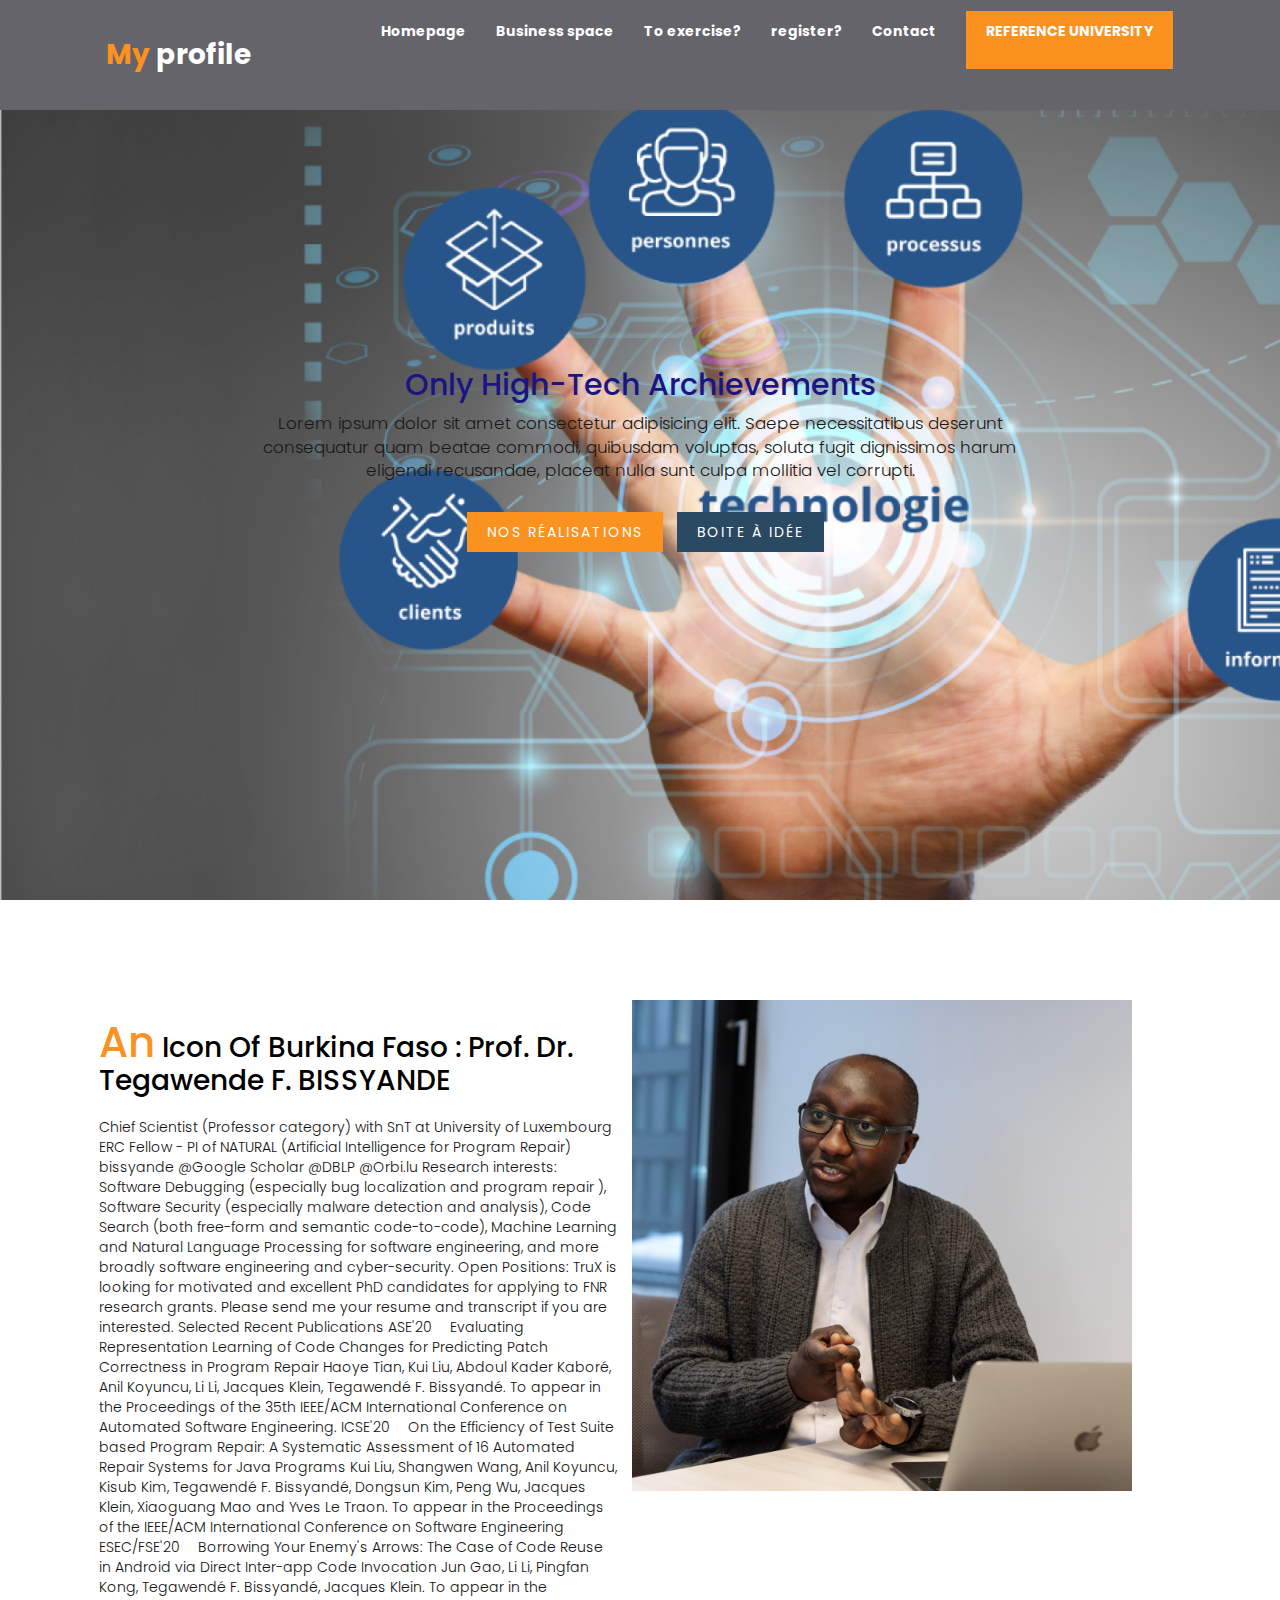
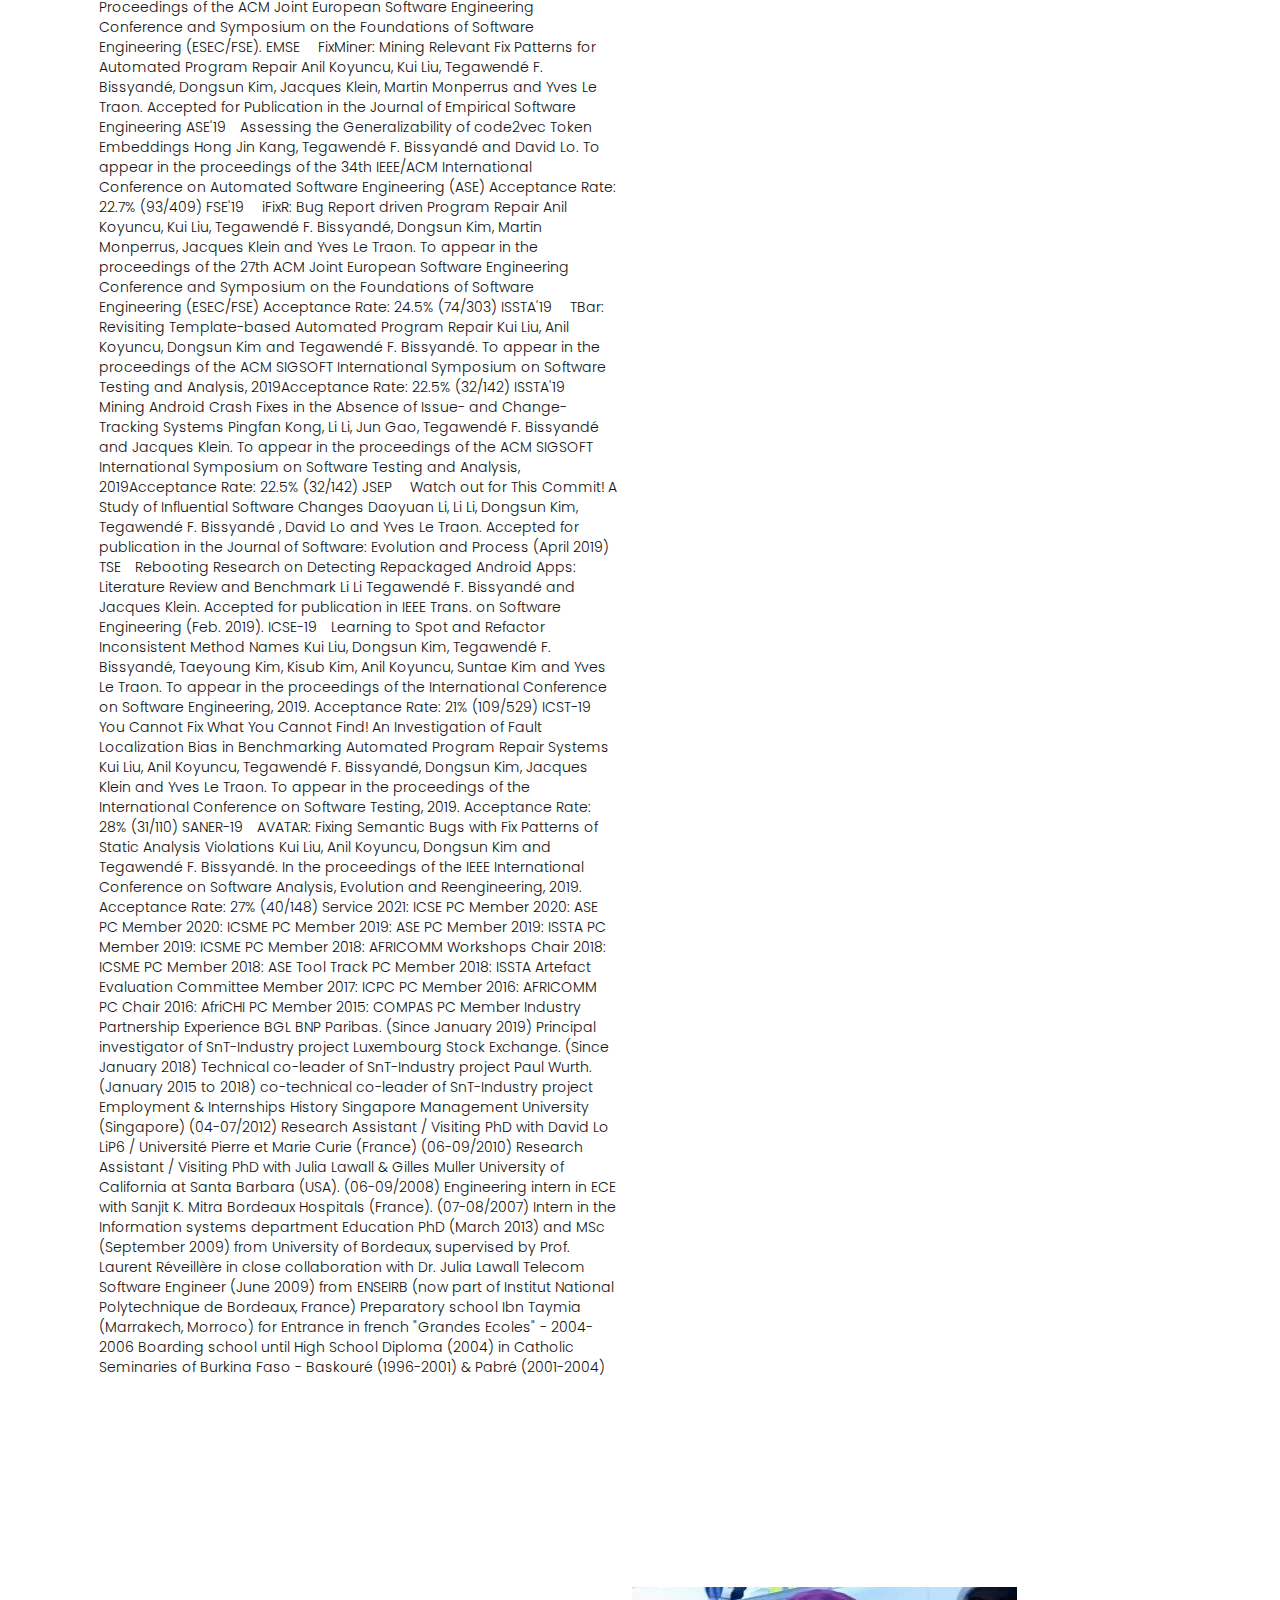
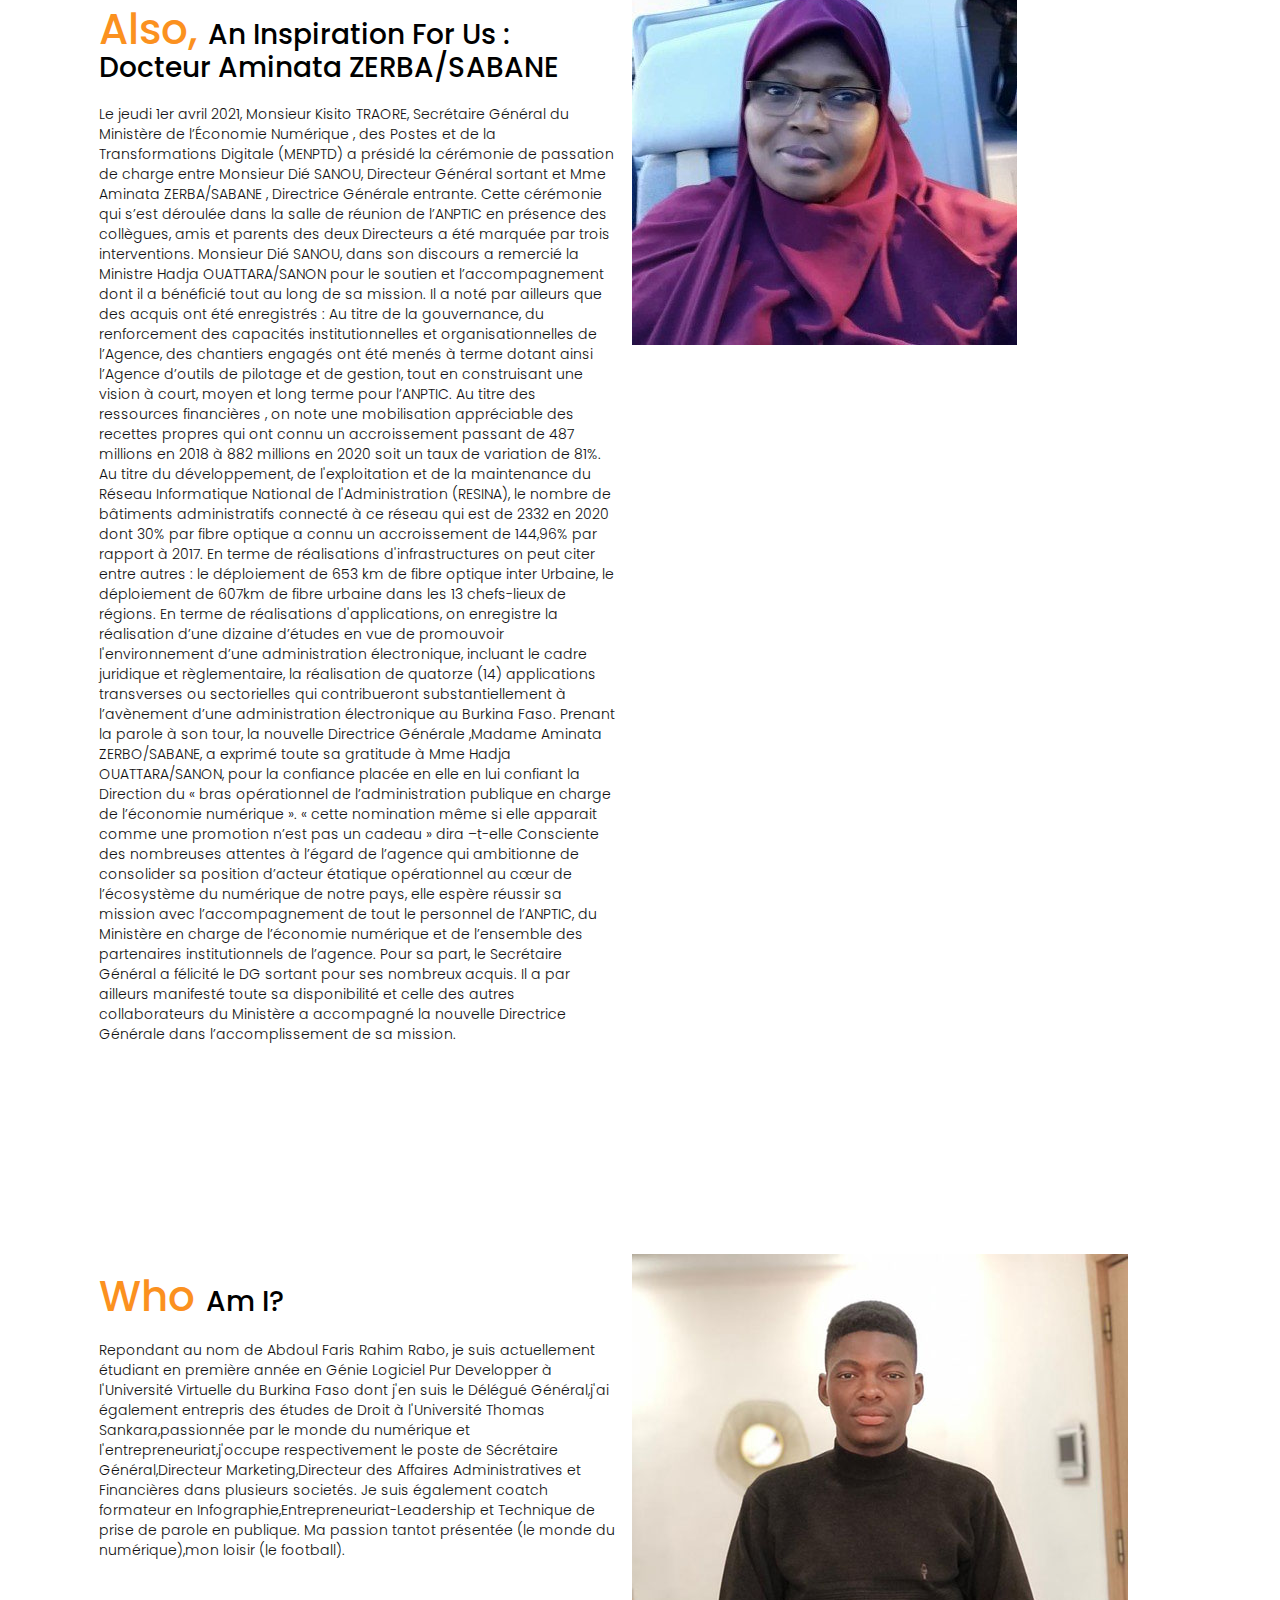
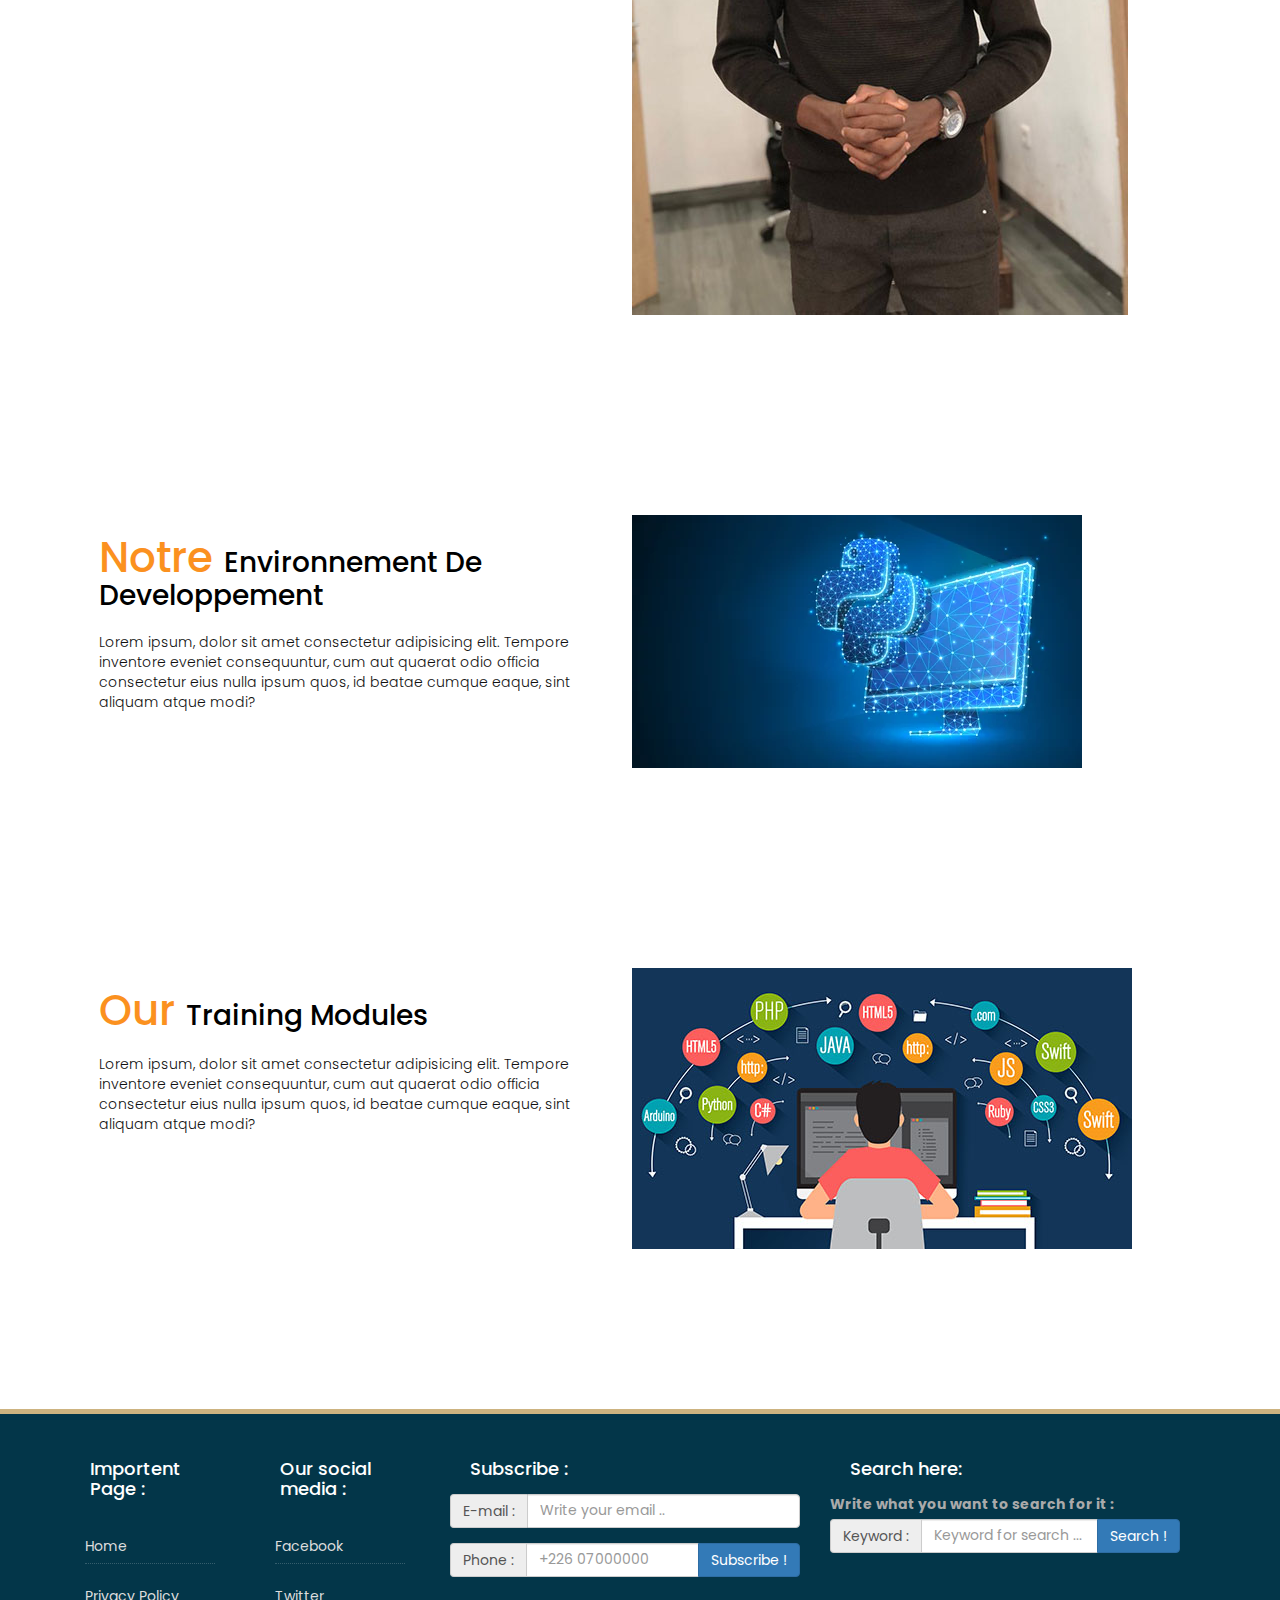
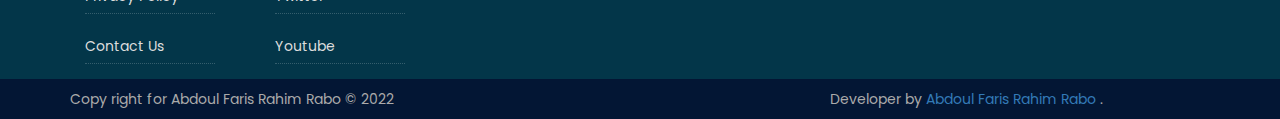
<file: index.html>
<!DOCTYPE html>
<html lang="en">
<head>

    <link href="//maxcdn.bootstrapcdn.com/bootstrap/3.3.0/css/bootstrap.min.css" rel="stylesheet" id="bootstrap-css">
<script src="//maxcdn.bootstrapcdn.com/bootstrap/3.3.0/js/bootstrap.min.js"></script>
<script src="//code.jquery.com/jquery-1.11.1.min.js"></script>
<!------ Include the above in your HEAD tag ---------->


    <meta charset="UTF-8">
    <meta http-equiv="X-UA-Compatible" content="IE=edge">
    <link rel="stylesheet" href="style.css">
    <link rel = "preconnect" href = "https://fonts.gstatic.com">
    <link rel="preconnect" href="https://fonts.gstatic.com">
    <link rel="preconnect" href="https://fonts.googleapis.com">
<link rel="preconnect" href="https://fonts.gstatic.com" crossorigin>
<link href="https://fonts.googleapis.com/css2?family=Lato&family=Poppins:ital,wght@0,300;0,400;0,500;0,600;1,700&display=swap" rel="stylesheet">
    
    <title>Bienvenu sur mon site</title>
</head>
<body>
    <!--<section class="page">-->
        <!--Barre de navigation-->
        <!--<nav>
            <div class="onglets">
                <a href="societé.html">Mes sociétés</a>
                <a href="https://business.facebook.com/">Créations</a>
                <a href="https://www.lecoindesentrepreneurs.fr/aide-pour-faire-business-plan/">Nous contacter</a>
                <a  href="CV.html">Mes infos</a>
            </div>
            <div class="buttons">
                <button class="login">Vous avez besoin d'une assistance?</button>
                <button class="register"><a href="inscription.php">S'enregistrer</a></button>
            </div>
        </nav>-->
        <!--Fin Barre de navigation-->

        <!--Herder-->
        <header>
            <a href="CV.html" class="logo"><span>My </span>profile</a>
            <ul class="navbar">
                <li><a href="index.html">Homepage</a></li>
                <li><a href="#">Business space</a></li>
                <li><a href="http://www.coursnet.com/2015/04/qcm-corrige-informatique-generale.html">To exercise?</a></li>
                <li><a href="inscription.html">register?</a></li>
                <!--<li><a href="#"></a>Espace business</li>-->
                <li><a href="#">Contact</a></li>
                <a href="https://uv.bf/" class="btn-reserve">Reference University</a>
            </ul>
        </header>
        <section class="banniere" id="banniere">
            <div class="contenu">
                <h2>Only high-tech archievements</h2>
                <p>Lorem ipsum dolor sit amet consectetur adipisicing elit. Saepe necessitatibus deserunt consequatur quam beatae commodi, quibusdam
                     voluptas, soluta fugit dignissimos harum eligendi recusandae, placeat nulla sunt culpa mollitia vel corrupti.</p>
                <a href="#" class="btn1">Nos réalisations</a>
                <a href="#" class="btn2">Boite à idée</a>
            </div>
        </section>
        <section class="apropos" id="apropos">
            <div class="row">
                <div class="col50">
                    <h2 class="titre-texte"><span>An</span> icon of Burkina Faso : Prof. Dr. Tegawende F. BISSYANDE</h2>
                    <p>Chief Scientist (Professor category) with SnT at University of Luxembourg
                      ERC Fellow - PI of NATURAL (Artificial Intelligence for Program Repair)
                      bissyande @Google Scholar @DBLP @Orbi.lu
                      
                      Research interests:
                      Software Debugging (especially bug localization and program repair ),
                      Software Security (especially malware detection and analysis),
                      Code Search (both free-form and semantic code-to-code),
                      Machine Learning and Natural Language Processing for software engineering,
                      and more broadly software engineering and cyber-security.
                      Open Positions: TruX is looking for motivated and excellent PhD candidates for applying to FNR research grants. Please send me your resume and transcript if you are interested.
                      Selected Recent Publications
                      ASE'20  Evaluating Representation Learning of Code Changes for Predicting Patch Correctness in Program Repair
                      Haoye Tian, Kui Liu, Abdoul Kader Kaboré, Anil Koyuncu, Li Li, Jacques Klein, Tegawendé F. Bissyandé. To appear in the Proceedings of the 35th IEEE/ACM International Conference on Automated Software Engineering.
                      
                      ICSE'20  On the Efficiency of Test Suite based Program Repair: A Systematic Assessment of 16 Automated Repair Systems for Java Programs
                      Kui Liu, Shangwen Wang, Anil Koyuncu, Kisub Kim, Tegawendé F. Bissyandé, Dongsun Kim, Peng Wu, Jacques Klein, Xiaoguang Mao and Yves Le Traon. To appear in the Proceedings of the IEEE/ACM International Conference on Software Engineering
                      
                      ESEC/FSE'20  Borrowing Your Enemy's Arrows: The Case of Code Reuse in Android via Direct Inter-app Code Invocation
                      Jun Gao, Li Li, Pingfan Kong, Tegawendé F. Bissyandé, Jacques Klein. To appear in the Proceedings of the ACM Joint European Software Engineering Conference and Symposium on the Foundations of Software Engineering (ESEC/FSE).
                      
                      EMSE  FixMiner: Mining Relevant Fix Patterns for Automated Program Repair
                      Anil Koyuncu, Kui Liu, Tegawendé F. Bissyandé, Dongsun Kim, Jacques Klein, Martin Monperrus and Yves Le Traon. Accepted for Publication in the Journal of Empirical Software Engineering
                      
                      ASE'19 Assessing the Generalizability of code2vec Token Embeddings
                      Hong Jin Kang, Tegawendé F. Bissyandé and David Lo. To appear in the proceedings of the 34th IEEE/ACM International Conference on Automated Software Engineering (ASE) Acceptance Rate: 22.7% (93/409)
                      
                      FSE'19  iFixR: Bug Report driven Program Repair
                      Anil Koyuncu, Kui Liu, Tegawendé F. Bissyandé, Dongsun Kim, Martin Monperrus, Jacques Klein and Yves Le Traon. To appear in the proceedings of the 27th ACM Joint European Software Engineering Conference and Symposium on the Foundations of Software Engineering (ESEC/FSE) Acceptance Rate: 24.5% (74/303)
                      
                      ISSTA'19  TBar: Revisiting Template-based Automated Program Repair
                      Kui Liu, Anil Koyuncu, Dongsun Kim and Tegawendé F. Bissyandé. To appear in the proceedings of the ACM SIGSOFT International Symposium on Software Testing and Analysis, 2019Acceptance Rate: 22.5% (32/142)
                      
                      ISSTA'19  Mining Android Crash Fixes in the Absence of Issue- and Change-Tracking Systems
                      Pingfan Kong, Li Li, Jun Gao, Tegawendé F. Bissyandé and Jacques Klein. To appear in the proceedings of the ACM SIGSOFT International Symposium on Software Testing and Analysis, 2019Acceptance Rate: 22.5% (32/142)
                      
                      JSEP  Watch out for This Commit! A Study of Influential Software Changes
                      Daoyuan Li, Li Li, Dongsun Kim, Tegawendé F. Bissyandé , David Lo and Yves Le Traon. Accepted for publication in the Journal of Software: Evolution and Process (April 2019)
                      
                      TSE Rebooting Research on Detecting Repackaged Android Apps: Literature Review and Benchmark
                      Li Li Tegawendé F. Bissyandé and Jacques Klein. Accepted for publication in IEEE Trans. on Software Engineering (Feb. 2019).
                      
                      ICSE-19 Learning to Spot and Refactor Inconsistent Method Names
                      Kui Liu, Dongsun Kim, Tegawendé F. Bissyandé, Taeyoung Kim, Kisub Kim, Anil Koyuncu, Suntae Kim and Yves Le Traon. To appear in the proceedings of the International Conference on Software Engineering, 2019. Acceptance Rate: 21% (109/529)
                      
                      ICST-19 You Cannot Fix What You Cannot Find! An Investigation of Fault Localization Bias in Benchmarking Automated Program Repair Systems
                      Kui Liu, Anil Koyuncu, Tegawendé F. Bissyandé, Dongsun Kim, Jacques Klein and Yves Le Traon. To appear in the proceedings of the International Conference on Software Testing, 2019. Acceptance Rate: 28% (31/110)
                      
                      SANER-19 AVATAR: Fixing Semantic Bugs with Fix Patterns of Static Analysis Violations
                      Kui Liu, Anil Koyuncu, Dongsun Kim and Tegawendé F. Bissyandé. In the proceedings of the IEEE International Conference on Software Analysis, Evolution and Reengineering, 2019. Acceptance Rate: 27% (40/148)
                      
                      Service
                      2021: ICSE PC Member
                      2020: ASE PC Member
                      2020: ICSME PC Member
                      2019: ASE PC Member
                      2019: ISSTA PC Member
                      2019: ICSME PC Member
                      2018: AFRICOMM Workshops Chair
                      2018: ICSME PC Member
                      2018: ASE Tool Track PC Member
                      2018: ISSTA Artefact Evaluation Committee Member
                      2017: ICPC PC Member
                      2016: AFRICOMM PC Chair
                      2016: AfriCHI PC Member
                      2015: COMPAS PC Member
                      Industry Partnership Experience
                      BGL BNP Paribas. (Since January 2019) Principal investigator of SnT-Industry project
                      Luxembourg Stock Exchange. (Since January 2018) Technical co-leader of SnT-Industry project
                      Paul Wurth. (January 2015 to 2018) co-technical co-leader of SnT-Industry project
                      Employment & Internships History
                      Singapore Management University (Singapore) (04-07/2012) Research Assistant / Visiting PhD with David Lo
                      LiP6 / Université Pierre et Marie Curie (France) (06-09/2010) Research Assistant / Visiting PhD with Julia Lawall & Gilles Muller
                      University of California at Santa Barbara (USA). (06-09/2008) Engineering intern in ECE with Sanjit K. Mitra
                      Bordeaux Hospitals (France). (07-08/2007) Intern in the Information systems department
                      Education
                      PhD (March 2013) and MSc (September 2009) from University of Bordeaux, supervised by Prof. Laurent Réveillère in close collaboration with Dr. Julia Lawall
                      Telecom Software Engineer (June 2009) from ENSEIRB (now part of Institut National Polytechnique de Bordeaux, France)
                      Preparatory school Ibn Taymia (Marrakech, Morroco) for Entrance in french "Grandes Ecoles" - 2004-2006
                      Boarding school until High School Diploma (2004) in Catholic Seminaries of Burkina Faso - Baskouré (1996-2001) & Pabré (2001-2004)
                    </p>
                </div>
                <div class="col50">
                    <div class="img">
                        <img src="./bissyande4.png" alt="image">
                    </div>
                </div>
            </div>

        </section>
        <section class="apropos" id="apropos">
            <div class="row">
                <div class="col50">
                    <h2 class="titre-texte"><span>Also,  </span>an inspiration for us : Docteur Aminata ZERBA/SABANE</h2>
                    <p>Le jeudi 1er avril 2021, Monsieur Kisito TRAORE, Secrétaire Général du Ministère de l’Économie Numérique , des Postes et de la Transformations Digitale (MENPTD) a présidé la cérémonie de passation de charge entre Monsieur Dié SANOU, Directeur Général sortant et Mme Aminata ZERBA/SABANE , Directrice Générale entrante.

                      Cette cérémonie qui s’est déroulée dans la salle de réunion de l’ANPTIC en présence des collègues, amis et parents des deux Directeurs a été marquée par trois interventions.
                      Monsieur Dié SANOU, dans son discours a remercié la Ministre Hadja OUATTARA/SANON pour le soutien et l’accompagnement dont il a bénéficié tout au long de sa mission.
                      Il a noté par ailleurs que des acquis ont été enregistrés :
                      
                      Au titre de la gouvernance, du renforcement des capacités institutionnelles et organisationnelles de l’Agence, des chantiers engagés ont été menés à terme dotant ainsi l’Agence d’outils de pilotage et de gestion, tout en construisant une vision à court, moyen et long terme pour l’ANPTIC.
                      
                      Au titre des ressources financières , on note une mobilisation appréciable des recettes propres qui ont connu un accroissement passant de 487 millions en 2018 à 882 millions en 2020 soit un taux de variation de 81%.
                      
                      Au titre du développement, de l'exploitation et de la maintenance du Réseau Informatique National de l'Administration (RESINA), le nombre de bâtiments administratifs connecté à ce réseau qui est de 2332 en 2020 dont 30% par fibre optique a connu un accroissement de 144,96% par rapport à 2017.
                      
                      En terme de réalisations d'infrastructures on peut citer entre autres :
                      le déploiement de 653 km de fibre optique inter Urbaine, le déploiement de 607km de fibre urbaine dans les 13 chefs-lieux de régions.
                      
                      En terme de réalisations d'applications, on enregistre la réalisation d’une dizaine d’études en vue de promouvoir l'environnement d’une administration électronique, incluant le cadre juridique et règlementaire, la réalisation de quatorze (14) applications transverses ou sectorielles qui contribueront substantiellement à l’avènement d’une administration électronique au Burkina Faso.
                      
                      Prenant la parole à son tour, la nouvelle Directrice Générale ,Madame Aminata ZERBO/SABANE, a exprimé toute sa gratitude à Mme Hadja OUATTARA/SANON, pour la confiance placée en elle en lui confiant la Direction du « bras opérationnel de l’administration publique en charge de l’économie numérique ».
                      « cette nomination même si elle apparait comme une promotion n’est pas un cadeau » dira –t-elle
                      Consciente des nombreuses attentes à l’égard de l’agence qui ambitionne de consolider sa position d’acteur étatique opérationnel au cœur de l’écosystème du numérique de notre pays, elle espère réussir sa mission avec l’accompagnement de tout le personnel de l’ANPTIC, du Ministère en charge de l’économie numérique et de l’ensemble des partenaires institutionnels de l’agence.
                      
                      Pour sa part, le Secrétaire Général a félicité le DG sortant pour ses nombreux acquis.
                      Il a par ailleurs manifesté toute sa disponibilité et celle des autres collaborateurs du Ministère a accompagné la nouvelle Directrice Générale dans l’accomplissement de sa mission.
                    </p>
                </div>
                <div class="col50">
                    <div class="img">
                        <img src="./sabané.jpg" alt="image">
                    </div>
                </div>
            </div>
        </section>

        <section class="apropos" id="apropos">
          <div class="row">
              <div class="col50">
                  <h2 class="titre-texte"><span>who  </span>am i?</h2>
                  <p>Repondant au nom de Abdoul Faris Rahim Rabo, je suis actuellement étudiant en première année 
                    en Génie Logiciel Pur Developper à l'Université Virtuelle du Burkina Faso dont j'en suis le Délégué Général,j'ai également entrepris des études de Droit à l'Université Thomas Sankara,passionnée par le monde du numérique 
                    et l'entrepreneuriat,j'occupe respectivement le poste de Sécrétaire Général,Directeur Marketing,Directeur des
                    Affaires Administratives et Financières dans plusieurs societés.
                    Je suis également coatch formateur en Infographie,Entrepreneuriat-Leadership et Technique de prise de
                    parole en publique.

                    Ma passion tantot présentée (le monde du numérique),mon loisir (le football).
                  </p>
              </div>
              <div class="col50">
                  <div class="img">
                      <img src="./faris1.jpg" alt="image">
                  </div>
              </div>
          </div>
      </section>

        <section class="apropos" id="apropos">
          <div class="row">
              <div class="col50">
                  <h2 class="titre-texte"><span>Notre  </span>environnement de developpement</h2>
                  <p>Lorem ipsum, dolor sit amet consectetur adipisicing elit.
                       Tempore inventore eveniet consequuntur, cum aut quaerat
                        odio officia consectetur eius nulla ipsum quos, id 
                        beatae cumque eaque, sint aliquam atque modi?
                  </p>
              </div>
              <div class="col50">
                  <div class="img">
                      <img src="./IMG4.jpg" alt="image">
                  </div>
              </div>
          </div>
      </section>

      <section class="apropos" id="apropos">
        <div class="row">
            <div class="col50">
                <h2 class="titre-texte"><span>our  </span>training modules</h2>
                <p>Lorem ipsum, dolor sit amet consectetur adipisicing elit.
                     Tempore inventore eveniet consequuntur, cum aut quaerat
                      odio officia consectetur eius nulla ipsum quos, id 
                      beatae cumque eaque, sint aliquam atque modi?
                </p>
            </div>
            <div class="col50">
                <div class="img">
                    <img src="./raw1.jpg" alt="image">
                </div>
            </div>
        </div>
    </section>

     <!--   <footer>

            <div class="contenu-footer">

                 <div class="bloc footer-services">
                     <h3>services</h3>
                     <ul class="liste-services">
                         <li><a href="#">Hebergement sites</a></li>
                         <li><a href="#">Nom de domaines</a></li>
                         <li><a href="#">E-commerce</a></li>
                         <li><a href="#">Machine Learning</a></li>
                         <li><a href="#">Finances</a></li>
                         <li><a href="#">Start-up</a></li>
                     </ul>
                </div>

                <div class="bloc footer-contacts">
                    <h3>contacts</h3>
                    <p>00226 07-49-33-18</p>
                    <p>farisrabo@gmail.com</p>
                    <p>Ouagadougou sect 52</p>
                </div>

                <div class="bloc footer-hauraires"></div>
                    <h3>hauraires</h3>
                    <ul class="liste-hauraires">
                        <li><a href="#">Du lundi au vendredi</a></li>
                        <li><a href="#">De 08h-17h</a></li>
                        <li><a href="#">Samedi</a></li>
                        <li><a href="#">08h-13h</a></li>
                    </ul>

                </div>
                <div class="bloc footer-navigation">
                    <h3>navigation</h3>
                    <ul class="liste-navigation">
                        <li><a href="#">facebook/monsite</a></li>
                        <li><a href="#">Instagram/monsite</a></li>
                        <li><a href="#">Twitter/monsite</a></li>
                        <li><a href="#">Youtube/monsite</a></li>
                        
                    </ul>

                </div>

            </div>

        </footer>  -->

        

        <footer id="footer" class="clearfix">
            <div id="footer-widgets">
      
              <div class="container">
      
              <div id="footer-wrapper">
      
                <div class="row">
                  <div class="col-sm-6 col-md-2">
                    <div id="meta-3" class="widget widgetFooter widget_meta">
                    <h4 class="widgettitle">Importent Page :</h4>
                    <ul>
                    <li><a href="#"><i class="fa fa-home fa-fw"></i> Home</a></li>
                    <li><a href="#"><i class="fa fa-link"></i> Privacy Policy</a></li>
                    <li><a href="https://web.facebook.com/"><i class="fa fa-envelope fa-fw"></i> Contact Us</a></li>
                   </ul>
      </div>      </div> <!-- end widget1 -->
      
                  <div class="col-sm-6 col-md-2">
                            <div id="recent-posts-3" class="widget widgetFooter widget_recent_entries">
                          <h4 class="widgettitle">Our social media :</h4>
                          <ul>
                          <li>
                           <a href="https://web.facebook.com/" ><i class="fa fa-facebook"></i> Facebook</a>
                          </li>
                          <li>
                            <a href="#" ><i class="fa fa-twitter"></i> Twitter</a>
                          </li>
                          <li>
                            <a href="#" ><i class="fa fa-youtube"></i> Youtube</a>
                         </li>
                      </ul>
              </div>            </div> <!-- end widget1 -->
      
                  <div class="col-sm-6 col-md-4">
                    <div id="meta-4" class="widget widgetFooter widget_meta">
                    <h4 class="widgettitle">Subscribe :</h4>
      
                    <div class="form-group">
                      <div class="input-group">
                        <span class="input-group-addon">E-mail :</span>
                        <input class="form-control" placeholder="Write your email .." type="text">
                      </div>
                    </div>
      
                    <div class="form-group">
                      <div class="input-group">
                        <span class="input-group-addon">Phone  :</span>
                        <input class="form-control" placeholder="+226 07000000" type="text">
                         <span class="input-group-btn">
                          <button class="btn btn-primary" type="button">Subscribe !</button>
                        </span>
                      </div>
                    </div>
      
      
                    </div>
                   </div> <!-- end widget1 -->
      
                  <div class="col-sm-6 col-md-4">
                    <div id="search-3" class="widget widgetFooter widget_search"><h4 class="widgettitle">Search here:</h4>
      
                      <div class="form-group">
                                      <label class="control-label">Write what you want to search for it  :</label>
                                      <div class="input-group">
                                        <span class="input-group-addon">Keyword :</span>
                                        <input class="form-control" placeholder="Keyword for search ..." type="text">
                                         <span class="input-group-btn">
                                          <button class="btn btn-primary" type="button">Search !</button>
                                        </span>
                                      </div>
                                    </div>
      
                      </div>            </div> <!-- end widget1 -->
      
                </div> <!-- end .row -->
      
              </div> <!-- end #footer-wrapper -->
      
              </div> <!-- end .container -->
            </div> <!-- end #footer-widgets -->
      
            <div id="sub-floor">
              <div class="container">
                <div class="row">
                  <div class="col-md-4 copyright">
                   Copy right for Abdoul Faris Rahim Rabo © 2022
                  </div>
                  <div class="col-md-4 col-md-offset-4 attribution">
                   Developer by  <a target="_blank" href="CV.html">Abdoul Faris Rahim Rabo</a> .
                  </div>
                </div> <!-- end .row -->
              </div>
            </div>
      
          </footer>
</file>
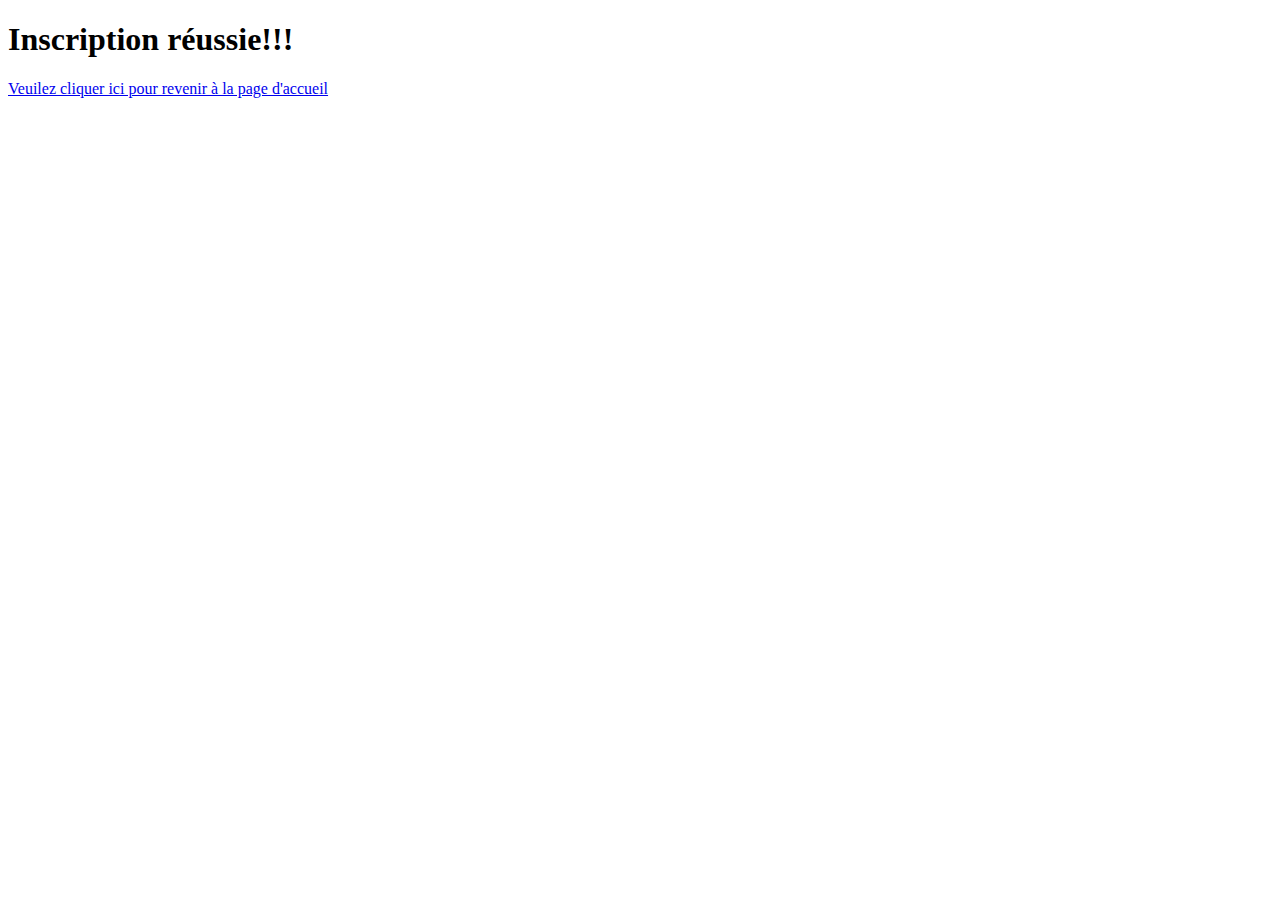
<file: reussi.html>
<!DOCTYPE html>
<html>
    <head>
        <title>Confirmation</title>
    </head>
    <body>
        <h1>Inscription réussie!!!</h1>
        <div><a href="index.html">Veuilez cliquer ici pour revenir à la page d'accueil</div>
    </body>
</html>
</file>
<file: style.css>
*{
    margin: 0px;
    padding: 0px;
    box-sizing: border-box;
    font-family: 'poppins',sans-serif;
    scroll-behavior: smooth;
}

p{
    font-weight: 300;
    color: #111;
}

header{
    position: fixed;
    background: rgb(102, 100, 107);
    top: 0%;
    left: 0px;
    padding: 20px 7px;
    width: 100%;
    z-index: 1;
    display: flex;
    justify-content: space-evenly;
    align-items: center;
    transition: 0.5s;
}

.logo{
    color: #fff;
    font-weight: bold;
    font-size: 2em;
    text-decoration: none;
    list-style: none
}
.logo span{
    color: #fb911f;
}

.navbar{
    display: flex;
    position: relative;
    
}
.navbar li{
    list-style: none;
}
.navbar a{
    color:#fff;
    text-decoration: none;
    margin-left: 30px;
    font-weight: 700;
    
}
.btn-reserve{
    padding: 10px 20px;
    background: #fb911f;
    margin-top: -10px;
    text-transform: uppercase;
}

.btn-reserve :hover{
    background: #d87710;
    transition: ease-out;
}
header .navbar li a:hover{
    color: #fb911f;
    border-bottom: 2px solid #fb911f;
}


.banniere{
    position: relative;
    width: 100%;
    min-height: 100vh;
    display: flex;
    justify-content: center;
    align-items: center;
    background-image:url(./16.png);
    background-size: cover;
}

.banniere .contenu{
    max-width: 70%;
    text-align: center;
}
.banniere .contenu h2{
    color: rgb(27, 20, 131);//
    font-size: 3em;
    text-transform: capitalize;
}
.contenu p:nth-child(2){
    color: rgb(27, 23, 23);
    font-size: 1.2em;
}

.btn1{
    font-size: 1em;
    color: #ffff;
    background: #fb911f;
    padding: 10px 20px;
    display: inline-block;
    margin-top: 20px;
    text-transform: uppercase;
    text-decoration: none;
    letter-spacing: 2px;
    transition: 0.5s;
    margin-left: 10px;
}

.btn2{
    font-size: 1em;
    color: #ffff;
    background: #2a4963;
    padding: 10px 20px;
    display: inline-block;
    margin-top: 20px;
    text-transform: uppercase;
    text-decoration: none;
    letter-spacing: 2px;
    transition: 0.5s;
    margin-left: 10px;
}

.btn1:hover{
    letter-spacing: 4px;
}
section{
    padding: 100px;
}

.row{
    position: relative;
    width: 100%;
    display: flex;
    justify-content: space-between;
}

.row .col50{
    position: relative;
    width: 48%;
    justify-content: center;
    align-items: center;
}

.row .col50 h2{
    margin-bottom: 20px;
}

.titre-texte{
    color: #000;
    font-size: 2em;
    font-weight: 300px;
    text-transform: capitalize;
}

.titre-texte span{
    color: #fb911f;
    font-size: 1.5em;
    font-weight: 700px;
}

/*footer{
    flex-shrink: 0;
    border-top: 1px dashed #000;
    width: 100%;
    background: #f1f1f1;
    color: #333;
}

.contenu-footer{
    width: 1200px;
    margin: 0 auto;
    display: flex;
    justify-content: center;
    align-items: flex-start;
    font-size: 20px;
    padding: 50px 0 100px;
}

.bloc{

    width: 25%;
    margin: 0 30%;
}

/* contact
.footer-services h3,
.footer-contacts h3,
.footer-hauraires h3,
.footer-navigation h3   {

    font-size: 25px;
    padding-bottom: 20px;
}
.footer-services p{
    padding: 5px 0;
}

.liste-contacts,
.liste-hauraires,
.liste-navigation {
    list-style-type: none;
}

.liste-contacts li{
    padding: 2px 0;
}

.liste-contacts a{
    text-decoration: none;
    color: #333;
}

.liste-contacts a :hover{
    color: rgb(3,3,3);
}
*/

@import url("http://maxcdn.bootstrapcdn.com/font-awesome/4.1.0/css/font-awesome.min.css");

#footer {
    border-top: 5px solid #CDB380;
    background: #033649 none repeat scroll 0% 0%;
    padding-top: 30px;
    margin-top: 60px;
    clear: both;
    color: #AAA;
    display: block;
}

#footer .widgettitle {
    margin: 0px;
    padding: 15px 0px 15px;
    border-bottom: medium none;
    padding-left: 20px;
    padding-right: 20px;
}
#footer h4 {
    color: #FFF;
    
}

#footer ul {
    list-style: outside none none;
}

#footer li {
    padding: 7px 0px;
    border-bottom: 1px dotted rgba(255, 255, 255, 0.2);
    margin: 15px;
}

#footer li a {
    color: #DDD;
}

#sub-floor {
    color: #AAA;
    background: #031634 none repeat scroll 0% 0%;
    padding: 10px 0px;
}
</file>
